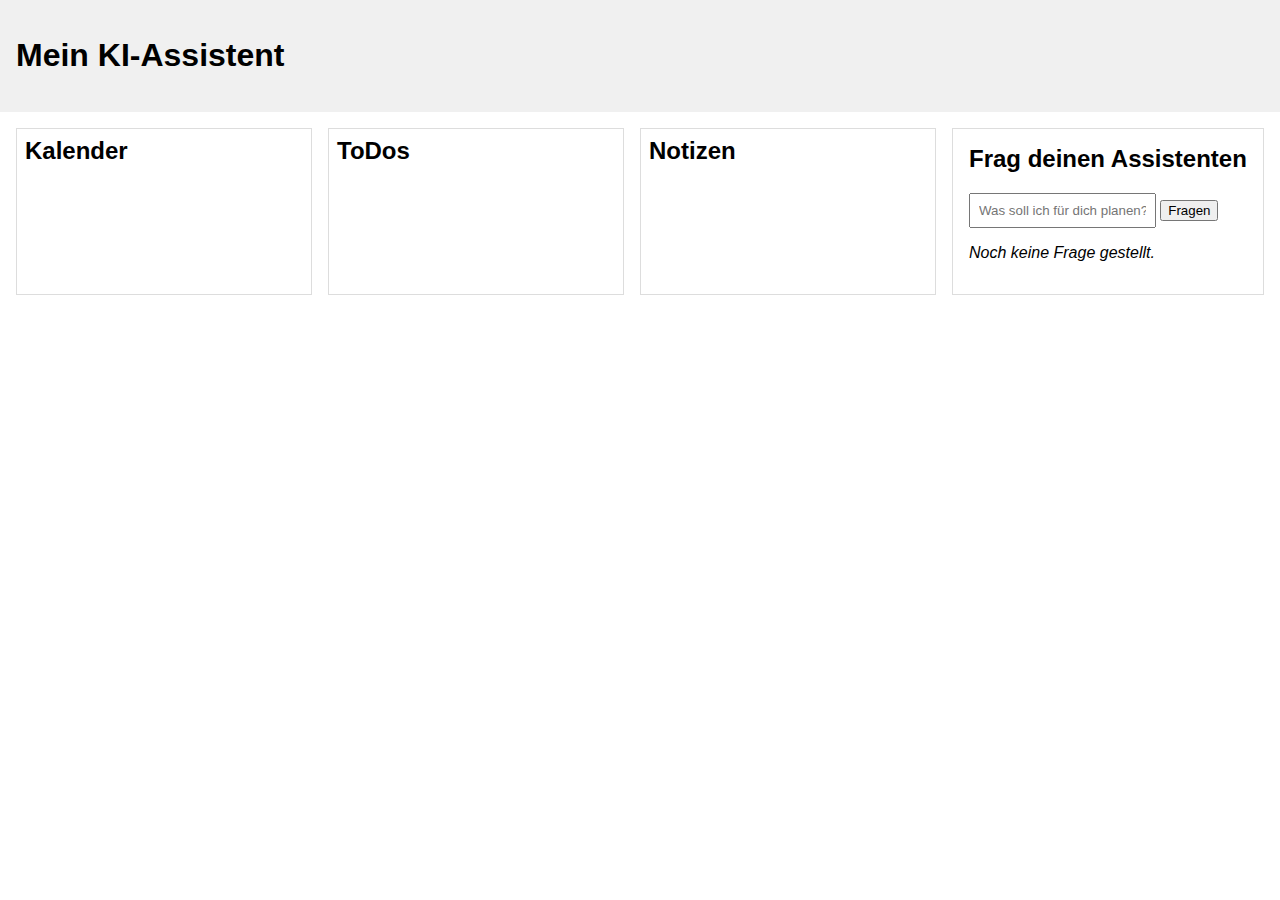
<file: docs/index.html>
<!DOCTYPE html>
<html lang="de">
<head>
  <meta charset="UTF-8" />
  <title>Mein persönlicher KI-Assistent</title>
  <style>
    body { font-family: sans-serif; margin: 0; padding: 0; }
    header { padding: 1rem; background: #f0f0f0; }
    main { display: flex; gap: 1rem; padding: 1rem; }
    section { flex: 1; border: 1px solid #ddd; padding: 0.5rem; }
    h2 { margin-top: 0; }
  </style>
</head>
<body>
  <header>
    <h1>Mein KI-Assistent</h1>
  </header>
  <main>
    <section id="calendar">
      <h2>Kalender</h2>
      <!-- später Kalender-Einträge -->
    </section>
    <section id="todos">
      <h2>ToDos</h2>
      <!-- später Aufgaben -->
    </section>
    <section id="notes">
      <h2>Notizen</h2>
      <!-- später Notizen -->
    </section>
    <section id="assistant" style="padding: 1rem;">
      <h2>Frag deinen Assistenten</h2>
        <form id="ask-form">
          <input
            id="question"
            type="text"
            placeholder="Was soll ich für dich planen?"
            style="width: 60%; padding: 0.5rem;"
          />
          <button type="submit">Fragen</button>
        </form>
        <p id="answer" style="margin-top: 1rem; font-style: italic;">
          Noch keine Frage gestellt.
        </p>
    </section>
  </main>
  <script>
  const form = document.getElementById("ask-form");
  const input = document.getElementById("question");
  const answerEl = document.getElementById("answer");

  form.addEventListener("submit", async (event) => {
    event.preventDefault();
    const question = input.value.trim();
    if (!question) return;

    answerEl.textContent = "Ich denke nach… 🤔";

    try {
      const response = await fetch("http://localhost:8000/ask", {
        method: "POST",
        headers: {
          "Content-Type": "application/json",
        },
        body: JSON.stringify({ question }),
      });

      if (!response.ok) {
        throw new Error("HTTP " + response.status);
      }

      const data = await response.json();
      answerEl.textContent = data.answer || JSON.stringify(data);
    } catch (err) {
      console.error(err);
      answerEl.textContent =
        "Fehler beim Kontakt mit dem lokalen Assistenten. Läuft Docker?";
    }
  });
</script>
</body>
</html>
</file>
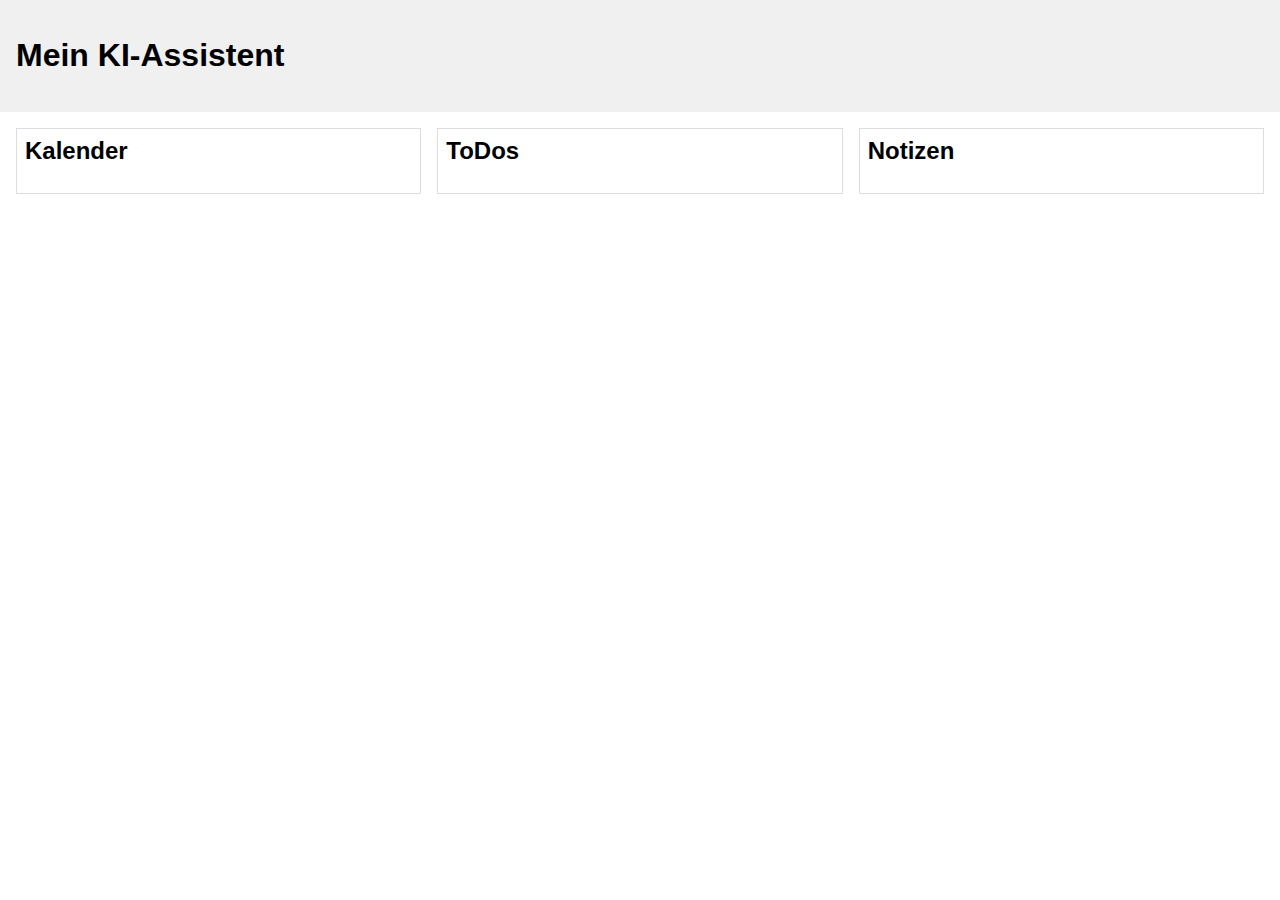
<file: frontend/index.html>
<!DOCTYPE html>
<html lang="de">
<head>
  <meta charset="UTF-8" />
  <title>Mein persönlicher KI-Assistent</title>
  <style>
    body { font-family: sans-serif; margin: 0; padding: 0; }
    header { padding: 1rem; background: #f0f0f0; }
    main { display: flex; gap: 1rem; padding: 1rem; }
    section { flex: 1; border: 1px solid #ddd; padding: 0.5rem; }
    h2 { margin-top: 0; }
  </style>
</head>
<body>
  <header>
    <h1>Mein KI-Assistent</h1>
  </header>
  <main>
    <section id="calendar">
      <h2>Kalender</h2>
      <!-- später Kalender-Einträge -->
    </section>
    <section id="todos">
      <h2>ToDos</h2>
      <!-- später Aufgaben -->
    </section>
    <section id="notes">
      <h2>Notizen</h2>
      <!-- später Notizen -->
    </section>
  </main>
</body>
</html>
</file>
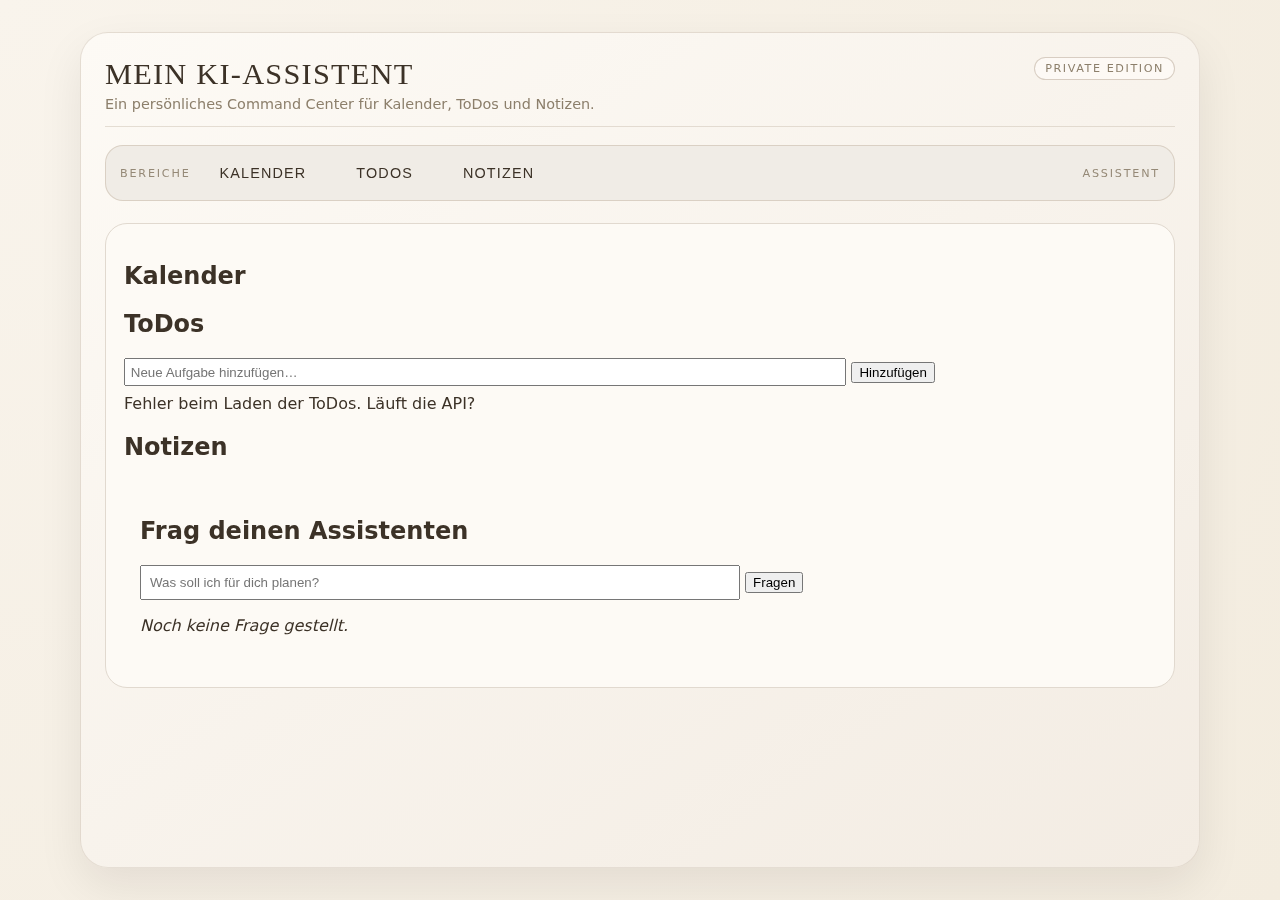
<file: frontend/public/index.html>
<!DOCTYPE html>
<html lang="de">

<head>
  <meta charset="UTF-8" />
  <title>Mein persönlicher KI-Assistent</title>
  <style>
    :root {
      --bg-main: #f5f0e8;      /* warmes Beige */
      --bg-card: #fdfaf5;      /* leicht helleres Beige */
      --bg-nav: #f0ece6;       /* dezentes Grau-Beige */
      --border-soft: #d4c9bc;  /* sanfter Rahmen */
      --text-main: #2f2922;    /* dunkles Braun statt hartem Schwarz */
      --text-muted: #7b7065;
      --accent: #f6b7c6;       /* helles Pink */
      --accent-soft: #fbe1ea;  /* sehr helles Pink */
      --shadow-soft: 0 18px 35px rgba(0, 0, 0, 0.06);
      --radius-lg: 18px;
      --radius-pill: 999px;
      --transition-fast: 0.18s ease-out;
    }

    * {
      box-sizing: border-box;
    }

    body {
      margin: 0;
      padding: 0;
      min-height: 100vh;
      font-family: system-ui, -apple-system, BlinkMacSystemFont, "Segoe UI", sans-serif;
      color: var(--text-main);
      background: radial-gradient(circle at top left, #f9f2e6 0, #f1ece5 40%, #e9e4dd 100%);
      display: flex;
      justify-content: center;
      align-items: stretch;
    }

    .page-frame {
      width: 100%;
      max-width: 1120px;
      margin: 32px 16px;
      padding: 24px 24px 28px;
      border-radius: 28px;
      background: linear-gradient(145deg, #fdfaf5, #f3ece3);
      box-shadow: var(--shadow-soft);
      border: 1px solid rgba(212, 201, 188, 0.55);
      display: flex;
      flex-direction: column;
      gap: 18px;
      backdrop-filter: blur(6px);
    }

    header {
      display: flex;
      justify-content: space-between;
      align-items: flex-start;
      gap: 16px;
      border-bottom: 1px solid rgba(212, 201, 188, 0.6);
      padding-bottom: 14px;
    }

    header h1 {
      margin: 0;
      font-family: "Georgia", "Times New Roman", serif;
      font-weight: 500;
      font-size: 1.9rem;
      letter-spacing: 0.04em;
      text-transform: uppercase;
    }

    .header-text {
      display: flex;
      flex-direction: column;
      gap: 4px;
    }

    .tagline {
      margin: 0;
      font-size: 0.9rem;
      color: var(--text-muted);
    }

    .badge {
      align-self: flex-start;
      padding: 4px 10px;
      border-radius: var(--radius-pill);
      border: 1px solid rgba(212, 201, 188, 0.9);
      font-size: 0.7rem;
      text-transform: uppercase;
      letter-spacing: 0.14em;
      color: var(--text-muted);
      background: rgba(253, 250, 245, 0.9);
    }

    /* NAVIGATION */

    #nav-main {
      display: flex;
      align-items: center;
      justify-content: space-between;
      gap: 12px;
      padding: 10px 14px;
      border-radius: var(--radius-lg);
      background: var(--bg-nav);
      border: 1px solid rgba(212, 201, 188, 0.8);
    }

    .nav-left,
    .nav-right {
      display: flex;
      align-items: center;
      gap: 8px;
      flex-wrap: wrap;
    }

    #nav-main button {
      position: relative;
      border: 1px solid transparent;
      background: transparent;
      padding: 8px 20px;
      border-radius: var(--radius-pill);
      font-size: 0.9rem;
      letter-spacing: 0.08em;
      text-transform: uppercase;
      cursor: pointer;
      color: var(--text-main);
      transition: background-color var(--transition-fast),
        border-color var(--transition-fast),
        transform var(--transition-fast),
        box-shadow var(--transition-fast),
        color var(--transition-fast);
    }

    #nav-main button::after {
      content: "";
      position: absolute;
      left: 14px;
      right: 14px;
      bottom: 6px;
      height: 2px;
      border-radius: 999px;
      background: var(--accent-soft);
      opacity: 0;
      transform: scaleX(0.6);
      transition: opacity var(--transition-fast), transform var(--transition-fast);
    }

    #nav-main button:hover {
      background: var(--accent-soft);
      border-color: var(--accent);
      transform: translateY(-1px);
      box-shadow: 0 8px 18px rgba(246, 183, 198, 0.25);
      color: #2f2520;
    }

    #nav-main button:hover::after {
      opacity: 1;
      transform: scaleX(1);
    }

    #nav-main button:focus-visible {
      outline: 2px solid var(--accent);
      outline-offset: 2px;
    }

    /* Optional: aktiver Button-Zustand (kannst du im JS per Klasse setzen) */
    #nav-main button.is-active {
      background: #fff;
      border-color: var(--accent);
      box-shadow: 0 10px 26px rgba(0, 0, 0, 0.08);
      color: #2c2220;
    }

    .nav-label {
      font-size: 0.7rem;
      text-transform: uppercase;
      letter-spacing: 0.16em;
      color: var(--text-muted);
      opacity: 0.9;
    }

    /* HAUPTBEREICH */

    #app {
      margin-top: 4px;
      border-radius: 22px;
      background: var(--bg-card);
      border: 1px solid var(--border-soft);
      padding: 18px 18px 20px;
      min-height: 260px;
      display: flex;
      flex-direction: column;
      gap: 12px;
      overflow: hidden;
    }

    /* Platzhalter-Content, falls dein JS noch nichts rendert */
    .placeholder {
      max-width: 420px;
      display: flex;
      flex-direction: column;
      gap: 6px;
    }

    .placeholder-title {
      font-family: "Georgia", "Times New Roman", serif;
      font-size: 1.2rem;
      margin: 0;
    }

    .placeholder-text {
      margin: 0;
      font-size: 0.9rem;
      color: var(--text-muted);
      line-height: 1.5;
    }

    .placeholder-hint {
      margin-top: 10px;
      font-size: 0.8rem;
      font-style: italic;
      color: var(--text-muted);
    }

    /* RESPONSIVE */

    @media (max-width: 768px) {
      .page-frame {
        margin: 16px 10px;
        padding: 18px 14px 22px;
      }

      header {
        flex-direction: column;
        gap: 10px;
      }

      header h1 {
        font-size: 1.5rem;
      }

      #nav-main {
        flex-direction: column;
        align-items: flex-start;
      }

      .nav-left,
      .nav-right {
        width: 100%;
        justify-content: flex-start;
        flex-wrap: wrap;
      }

      #app {
        padding: 14px 12px 16px;
        min-height: 220px;
      }
    }
  </style>

  <link rel="stylesheet" href="./src/css/todos.css" />

</head>

<body>
  <div class="page-frame">
    <header>
      <div class="header-text">
        <h1>Mein KI-Assistent</h1>
        <p class="tagline">
          Ein persönliches Command Center für Kalender, ToDos und Notizen.
        </p>
      </div>
      <span class="badge">Private Edition</span>
    </header>

    <nav id="nav-main">
      <div class="nav-left">
        <span class="nav-label">Bereiche</span>
        <button data-view="calendar">Kalender</button>
        <button data-view="todos">ToDos</button>
        <button data-view="notes">Notizen</button>
      </div>
      <div class="nav-right">
        <span class="nav-label">Assistent</span>
        <!-- Später für Einstellungen) -->
      </div>
    </nav>

  <div id="app"></div>

  <script type="module" src="./src/main.js"></script>
</body>

</html>
</file>
<file: frontend/public/src/css/todos.css>
:root {
  --bg-page: #f6f1e9;        /* warmer Beige-Ton */
  --bg-board: #fdfaf5;       /* sehr helles Beige */
  --bg-column: #f9f5ee;      /* leicht dunkleres Beige */
  --border-soft: #e1d9cf;    /* zarter Rand */
  --shadow-soft: 0 18px 45px rgba(25, 18, 10, 0.08);
  --text-main: #3c3227;      /* dunkles, warmes Braun */
  --text-muted: #8c7f6b;
  --accent-pink-soft: #f0d5dd;
  --accent-pink-strong: #d8a8b9;
  --accent-grey-soft: #e3e0da;
  --radius-lg: 18px;
  --radius-md: 12px;
}

body {
  background: radial-gradient(circle at top left, #f9f4ec, #f3ecdf);
  color: var(--text-main);
  font-family: system-ui, -apple-system, BlinkMacSystemFont, "SF Pro Text",
    "Segoe UI", sans-serif;
}

/* --- Board Layout --- */

.todos-board {
  max-width: 1120px;
  margin: 2rem auto;
  padding: 1.75rem 1.75rem 2rem;
  border-radius: 22px;
  background: linear-gradient(135deg, var(--bg-board), #f9f3ea);
  box-shadow: var(--shadow-soft);
  border: 1px solid rgba(205, 190, 170, 0.6);
}

.todos-header {
  display: flex;
  align-items: center;
  justify-content: space-between;
  gap: 1.5rem;
  margin-bottom: 1.5rem;
}

.todos-header h2 {
  font-size: 1.7rem;
  letter-spacing: 0.05em;
  text-transform: uppercase;
  font-weight: 500;
}

.todos-subtitle {
  margin-top: 0.2rem;
  font-size: 0.9rem;
  color: var(--text-muted);
}

.todo-primary-btn,
.todo-secondary-btn {
  border-radius: 999px;
  padding: 0.5rem 1.2rem;
  font-size: 0.9rem;
  border: 1px solid transparent;
  cursor: pointer;
  display: inline-flex;
  align-items: center;
  gap: 0.45rem;
  letter-spacing: 0.03em;
  text-transform: uppercase;
}

.todo-primary-btn {
  background: linear-gradient(135deg, var(--accent-pink-soft), #f7e3ea);
  border-color: var(--accent-pink-strong);
}

.todo-primary-btn:hover {
  filter: brightness(0.98);
}

.todo-secondary-btn {
  background: #f7f2eb;
  border-color: var(--border-soft);
}

.todo-secondary-btn:hover {
  background: #f1ece4;
}

.todo-btn-icon {
  font-size: 1.1rem;
}

/* --- Columns --- */

.todos-columns {
  display: grid;
  grid-template-columns: repeat(3, minmax(0, 1fr));
  gap: 1.2rem;
}

.todos-column {
  background: var(--bg-column);
  border-radius: var(--radius-lg);
  padding: 0.9rem 0.9rem 1rem;
  border: 1px solid rgba(210, 195, 176, 0.7);
  box-shadow: 0 10px 30px rgba(28, 20, 12, 0.05);
  display: flex;
  flex-direction: column;
  min-height: 260px;
}

.todos-column-header {
  display: flex;
  justify-content: space-between;
  align-items: center;
  margin-bottom: 0.6rem;
}

.todos-column-title-wrap {
  display: flex;
  align-items: center;
  gap: 0.5rem;
}

.todos-column h3 {
  font-size: 0.95rem;
  letter-spacing: 0.08em;
  text-transform: uppercase;
  font-weight: 600;
}

.todos-column-subtitle {
  font-size: 0.75rem;
  color: var(--text-muted);
}

.todos-column-pill {
  width: 10px;
  height: 38px;
  border-radius: 999px;
  border: 1px solid rgba(0, 0, 0, 0.05);
}

.pill-open {
  background: linear-gradient(180deg, #f1e0cd, #e5d3bd);
}

.pill-progress {
  background: linear-gradient(180deg, #f4d6df, #e7c1cf);
}

.pill-done {
  background: linear-gradient(180deg, #d8e5d7, #c6d9c4);
}

.todos-column-count {
  font-size: 0.8rem;
  padding: 0.2rem 0.55rem;
  border-radius: 999px;
  border: 1px solid var(--accent-grey-soft);
  background: rgba(255, 255, 255, 0.85);
}

/* Bereich für Tickets */
.todos-column-body {
  margin-top: 0.4rem;
  padding-top: 0.4rem;
  border-top: 1px dashed rgba(180, 162, 140, 0.5);
  display: flex;
  flex-direction: column;
  gap: 0.6rem;
}

/* --- Modal --- */

.todo-modal-backdrop {
  position: fixed;
  inset: 0;
  background: rgba(15, 10, 5, 0.28);
  display: flex;
  align-items: center;
  justify-content: center;
  z-index: 40;
}

.todo-modal-backdrop.hidden {
  display: none;
}

.todo-modal {
  width: 100%;
  max-width: 460px;
  background: var(--bg-board);
  border-radius: 22px;
  padding: 1.2rem 1.4rem 1.3rem;
  border: 1px solid rgba(205, 190, 170, 0.85);
  box-shadow: 0 22px 55px rgba(15, 10, 6, 0.35);
}

.todo-modal-header {
  display: flex;
  justify-content: space-between;
  align-items: flex-start;
  gap: 0.75rem;
  margin-bottom: 0.8rem;
}

.todo-modal-header h3 {
  font-size: 1.05rem;
  letter-spacing: 0.06em;
  text-transform: uppercase;
}

.todo-modal-subtitle {
  font-size: 0.8rem;
  color: var(--text-muted);
}

.todo-modal-close {
  border: none;
  background: transparent;
  cursor: pointer;
  font-size: 1rem;
  line-height: 1;
  padding: 0.1rem 0.2rem;
  border-radius: 999px;
}

.todo-modal-close:hover {
  background: rgba(0, 0, 0, 0.04);
}

.todo-modal-form {
  display: flex;
  flex-direction: column;
  gap: 0.65rem;
}

.todo-field label {
  display: block;
  font-size: 0.8rem;
  text-transform: uppercase;
  letter-spacing: 0.08em;
  margin-bottom: 0.2rem;
}

.todo-field input,
.todo-field textarea,
.todo-field select {
  width: 100%;
  border-radius: 12px;
  border: 1px solid var(--border-soft);
  padding: 0.45rem 0.65rem;
  font-size: 0.9rem;
  background: #fbf7f0;
  outline: none;
}

.todo-field input:focus,
.todo-field textarea:focus,
.todo-field select:focus {
  border-color: var(--accent-pink-strong);
  box-shadow: 0 0 0 1px rgba(216, 168, 185, 0.4);
}

.todo-field textarea {
  resize: vertical;
}

.todo-modal-footer {
  display: flex;
  justify-content: flex-end;
  gap: 0.6rem;
  margin-top: 0.4rem;
}

/* Mobile Anpassung */
@media (max-width: 900px) {
  .todos-board {
    margin: 1rem;
    padding: 1.3rem 1.1rem 1.6rem;
  }

  .todos-columns {
    grid-template-columns: 1fr;
  }
}
</file>
